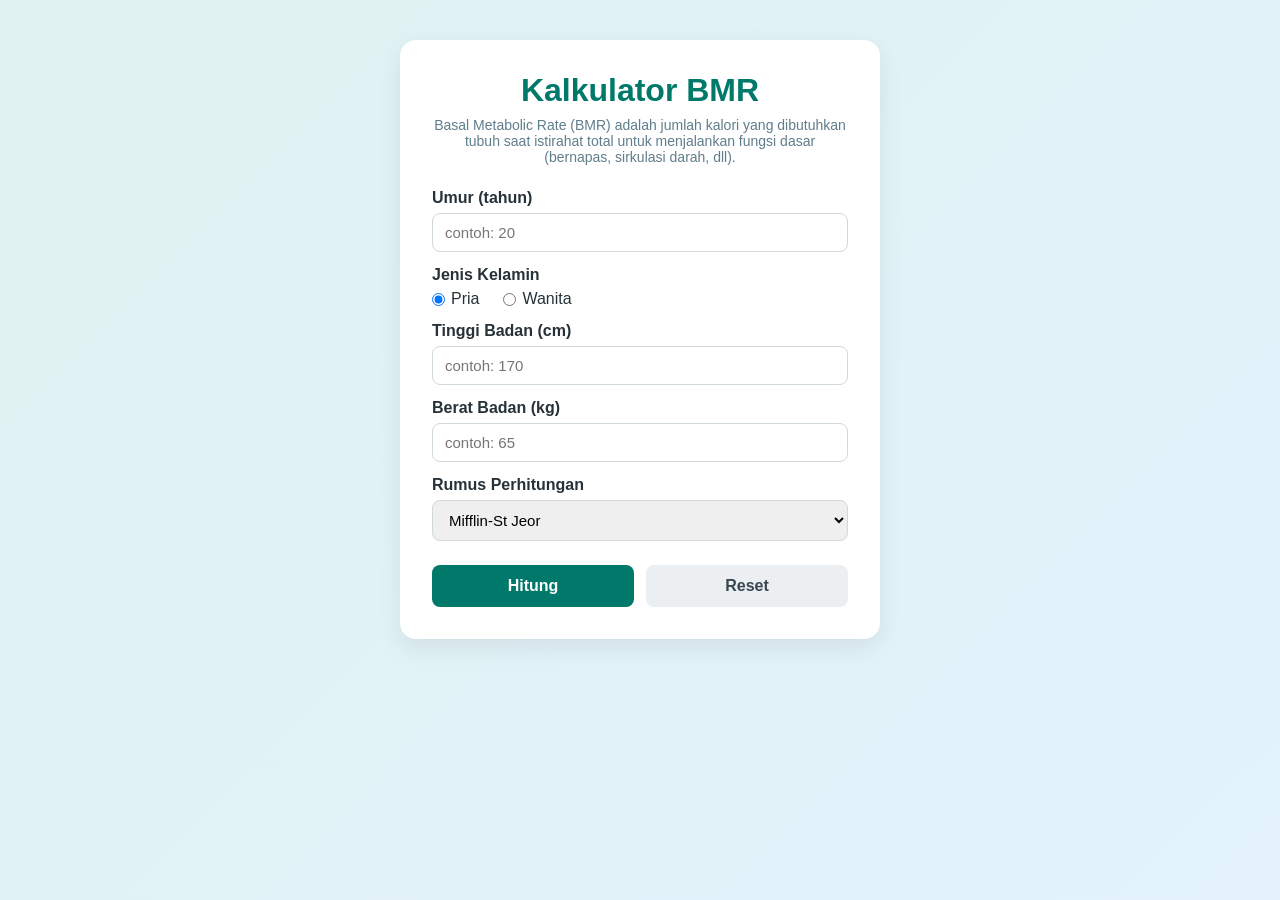
<file: index.html>
<!DOCTYPE html>
<html lang="id">
<head>
  <!-- Pengaturan dasar halaman: encoding karakter & tampilan responsif di HP -->
  <meta charset="UTF-8">
  <meta name="viewport" content="width=device-width, initial-scale=1.0">
  <title>Kalkulator BMR</title>
  <!-- Menghubungkan file CSS untuk tampilan -->
  <link rel="stylesheet" href="style.css">
</head>
<body>
  <main class="container">
    <h1>Kalkulator BMR</h1>
    <p class="subtitle">
      Basal Metabolic Rate (BMR) adalah jumlah kalori yang dibutuhkan tubuh
      saat istirahat total untuk menjalankan fungsi dasar (bernapas, sirkulasi darah, dll).
    </p>

    <!-- Form input data pengguna. Program dimulai saat form ini di-submit -->
    <form id="bmrForm">
      <!-- Input umur (BMR dihitung untuk usia 15-80 tahun, sama seperti referensi) -->
      <label for="umur">Umur (tahun)</label>
      <input type="number" id="umur" min="15" max="80" placeholder="contoh: 20" required>

      <!-- Pilihan jenis kelamin, karena rumus pria & wanita berbeda -->
      <label>Jenis Kelamin</label>
      <div class="radio-group">
        <label><input type="radio" name="gender" value="pria" checked> Pria</label>
        <label><input type="radio" name="gender" value="wanita"> Wanita</label>
      </div>

      <!-- Input tinggi badan dalam cm -->
      <label for="tinggi">Tinggi Badan (cm)</label>
      <input type="number" id="tinggi" min="50" max="250" step="0.1" placeholder="contoh: 170" required>

      <!-- Input berat badan dalam kg -->
      <label for="berat">Berat Badan (kg)</label>
      <input type="number" id="berat" min="10" max="300" step="0.1" placeholder="contoh: 65" required>

      <!-- Pilihan rumus BMR -->
      <label for="rumus">Rumus Perhitungan</label>
      <select id="rumus">
        <option value="mifflin">Mifflin-St Jeor</option>
        <option value="harris">Revised Harris-Benedict</option>
        <option value="katch">Katch-McArdle (butuh % lemak tubuh)</option>
      </select>

      <!-- Input persentase lemak tubuh, hanya muncul jika rumus Katch-McArdle dipilih -->
      <div id="lemakGroup" class="hidden">
        <label for="lemak">Persentase Lemak Tubuh (%)</label>
        <input type="number" id="lemak" min="1" max="70" step="0.1" placeholder="contoh: 20">
      </div>

      <!-- Tombol aksi -->
      <div class="buttons">
        <button type="submit">Hitung</button>
        <button type="reset" id="btnReset" class="secondary">Reset</button>
      </div>
    </form>

    <!-- Area hasil. Disembunyikan dulu, ditampilkan oleh JavaScript setelah perhitungan -->
    <section id="hasil" class="hidden">
      <h2>Hasil</h2>
      <p class="bmr-value">BMR = <span id="bmrAngka">0</span> kalori/hari</p>

      <!-- Tabel kebutuhan kalori harian berdasarkan tingkat aktivitas -->
      <table>
        <thead>
          <tr><th>Tingkat Aktivitas</th><th>Kalori/hari</th></tr>
        </thead>
        <tbody id="tabelAktivitas"></tbody>
      </table>
    </section>
  </main>

  <!-- Menghubungkan file JavaScript yang berisi logika program -->
  <script src="script.js"></script>
</body>
</html>
</file>
<file: style.css>
/* ===== Pengaturan dasar ===== */
* {
  box-sizing: border-box;
  margin: 0;
  padding: 0;
}

body {
  font-family: "Segoe UI", Arial, sans-serif;
  background: linear-gradient(135deg, #e0f2f1, #e3f2fd);
  min-height: 100vh;
  display: flex;
  justify-content: center;
  align-items: flex-start;
  padding: 40px 16px;
  color: #263238;
}

/* ===== Kotak utama kalkulator ===== */
.container {
  background: #fff;
  width: 100%;
  max-width: 480px;
  padding: 32px;
  border-radius: 16px;
  box-shadow: 0 8px 24px rgba(0, 0, 0, 0.08);
}

h1 {
  color: #00796b;
  text-align: center;
  margin-bottom: 8px;
}

.subtitle {
  font-size: 14px;
  color: #607d8b;
  text-align: center;
  margin-bottom: 24px;
}

/* ===== Form input ===== */
label {
  display: block;
  font-weight: 600;
  margin: 14px 0 6px;
}

input[type="number"],
select {
  width: 100%;
  padding: 10px 12px;
  border: 1px solid #cfd8dc;
  border-radius: 8px;
  font-size: 15px;
}

input:focus,
select:focus {
  outline: none;
  border-color: #00796b;
}

.radio-group {
  display: flex;
  gap: 24px;
}

.radio-group label {
  font-weight: normal;
  margin: 0;
  display: flex;
  align-items: center;
  gap: 6px;
}

/* ===== Tombol ===== */
.buttons {
  display: flex;
  gap: 12px;
  margin-top: 24px;
}

button {
  flex: 1;
  padding: 12px;
  border: none;
  border-radius: 8px;
  font-size: 16px;
  font-weight: 600;
  cursor: pointer;
  background: #00796b;
  color: #fff;
}

button:hover {
  background: #00695c;
}

button.secondary {
  background: #eceff1;
  color: #37474f;
}

button.secondary:hover {
  background: #cfd8dc;
}

/* ===== Hasil ===== */
#hasil {
  margin-top: 28px;
  padding-top: 20px;
  border-top: 2px dashed #cfd8dc;
}

#hasil h2 {
  color: #00796b;
  margin-bottom: 8px;
}

.bmr-value {
  font-size: 20px;
  margin-bottom: 16px;
}

.bmr-value span {
  font-weight: 700;
  color: #d84315;
}

table {
  width: 100%;
  border-collapse: collapse;
  font-size: 14px;
}

th,
td {
  padding: 8px 10px;
  border-bottom: 1px solid #eceff1;
  text-align: left;
}

th {
  background: #e0f2f1;
}

td:last-child,
th:last-child {
  text-align: right;
}

/* Kelas untuk menyembunyikan elemen */
.hidden {
  display: none;
}
</file>
